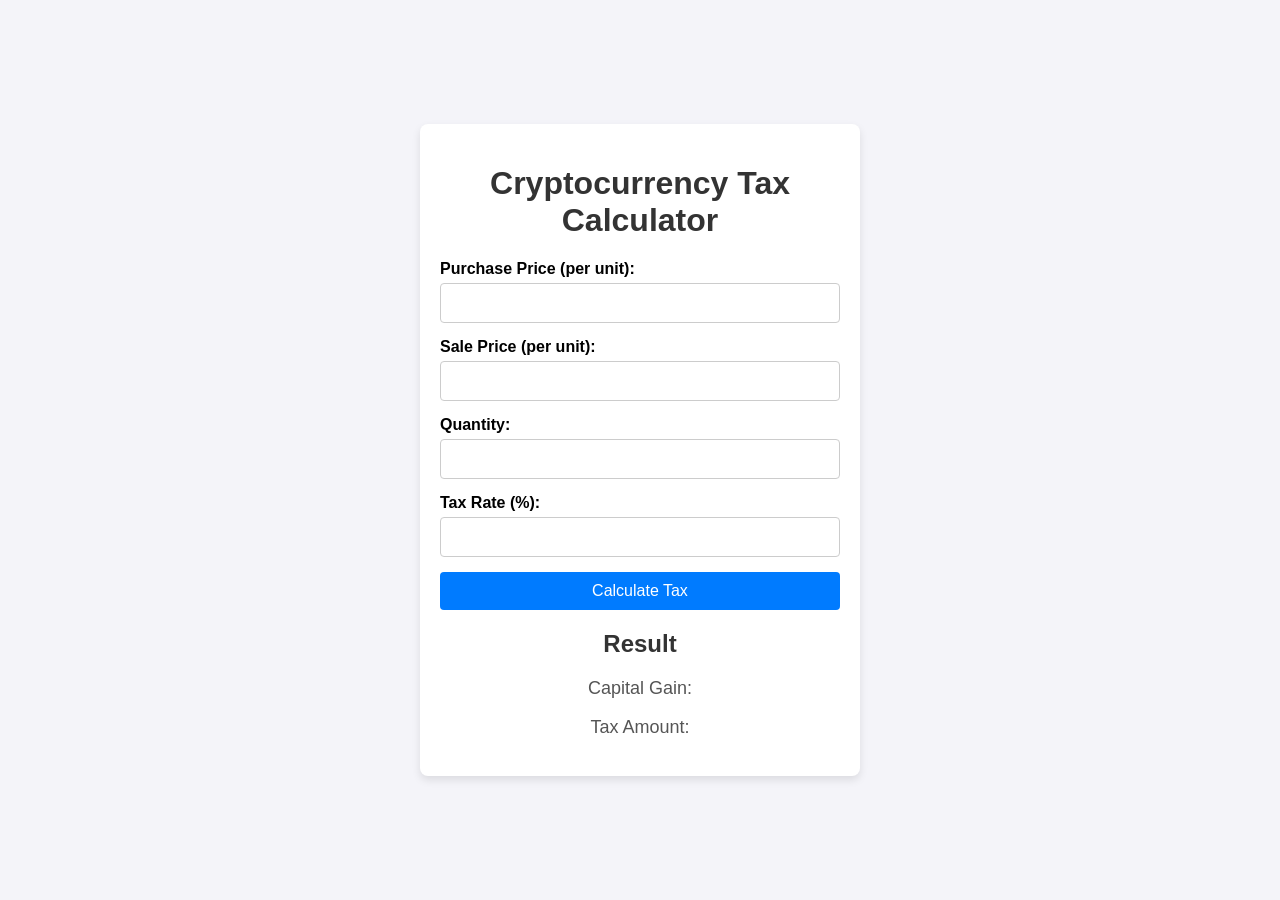
<file: index.html>
<!DOCTYPE html>
<html lang="en">

<head>
  <meta charset="UTF-8">
  <meta name="viewport" content="width=device-width, initial-scale=1.0">
  <meta name="description"
    content="Calculate taxes on your cryptocurrency transactions with our free Cryptocurrency Tax Calculator. Input purchase price, sale price, quantity, and tax rate to compute capital gains and tax amounts instantly.">
  <title>Cryptocurrency Tax Calculator</title>
  <style>
    /* General Styles */
    body {
      font-family: Arial, sans-serif;
      background-color: #f4f4f9;
      margin: 0;
      padding: 0;
      display: flex;
      justify-content: center;
      align-items: center;
      height: 100vh;
    }

    .container {
      background-color: #fff;
      padding: 20px;
      border-radius: 8px;
      box-shadow: 0 4px 8px rgba(0, 0, 0, 0.1);
      width: 100%;
      max-width: 400px;
    }

    h1 {
      text-align: center;
      color: #333;
    }

    form {
      display: flex;
      flex-direction: column;
    }

    label {
      margin-bottom: 5px;
      font-weight: bold;
    }

    input {
      padding: 10px;
      margin-bottom: 15px;
      border: 1px solid #ccc;
      border-radius: 4px;
      font-size: 16px;
    }

    button {
      padding: 10px;
      background-color: #007bff;
      color: #fff;
      border: none;
      border-radius: 4px;
      font-size: 16px;
      cursor: pointer;
    }

    button:hover {
      background-color: #0056b3;
    }

    .result {
      margin-top: 20px;
      text-align: center;
    }

    .result h2 {
      color: #333;
    }

    .result p {
      font-size: 18px;
      color: #555;
    }
  </style>
</head>

<body>
  <div class="container">
    <h1>Cryptocurrency Tax Calculator</h1>
    <form id="taxForm">
      <label for="purchasePrice">Purchase Price (per unit):</label>
      <input type="number" id="purchasePrice" step="0.01" required>

      <label for="salePrice">Sale Price (per unit):</label>
      <input type="number" id="salePrice" step="0.01" required>

      <label for="quantity">Quantity:</label>
      <input type="number" id="quantity" step="0.0001" required>

      <label for="taxRate">Tax Rate (%):</label>
      <input type="number" id="taxRate" step="0.01" required>

      <button type="submit">Calculate Tax</button>
    </form>

    <div id="result" class="result">
      <h2>Result</h2>
      <p>Capital Gain: <span id="capitalGain"></span></p>
      <p>Tax Amount: <span id="taxAmount"></span></p>
    </div>
  </div>

  <script>
    document.getElementById('taxForm').addEventListener('submit', function (e) {
      e.preventDefault();

      // Get input values
      const purchasePrice = parseFloat(document.getElementById('purchasePrice').value);
      const salePrice = parseFloat(document.getElementById('salePrice').value);
      const quantity = parseFloat(document.getElementById('quantity').value);
      const taxRate = parseFloat(document.getElementById('taxRate').value);

      // Validate inputs
      if (isNaN(purchasePrice) || isNaN(salePrice) || isNaN(quantity) || isNaN(taxRate)) {
        alert('Please enter valid numbers.');
        return;
      }

      // Calculate capital gain
      const capitalGain = (salePrice - purchasePrice) * quantity;

      // Calculate tax amount
      const taxAmount = (capitalGain * taxRate) / 100;

      // Display results
      document.getElementById('capitalGain').textContent = capitalGain.toFixed(2);
      document.getElementById('taxAmount').textContent = taxAmount.toFixed(2);
    });

  </script>
</body>

</html>
</file>
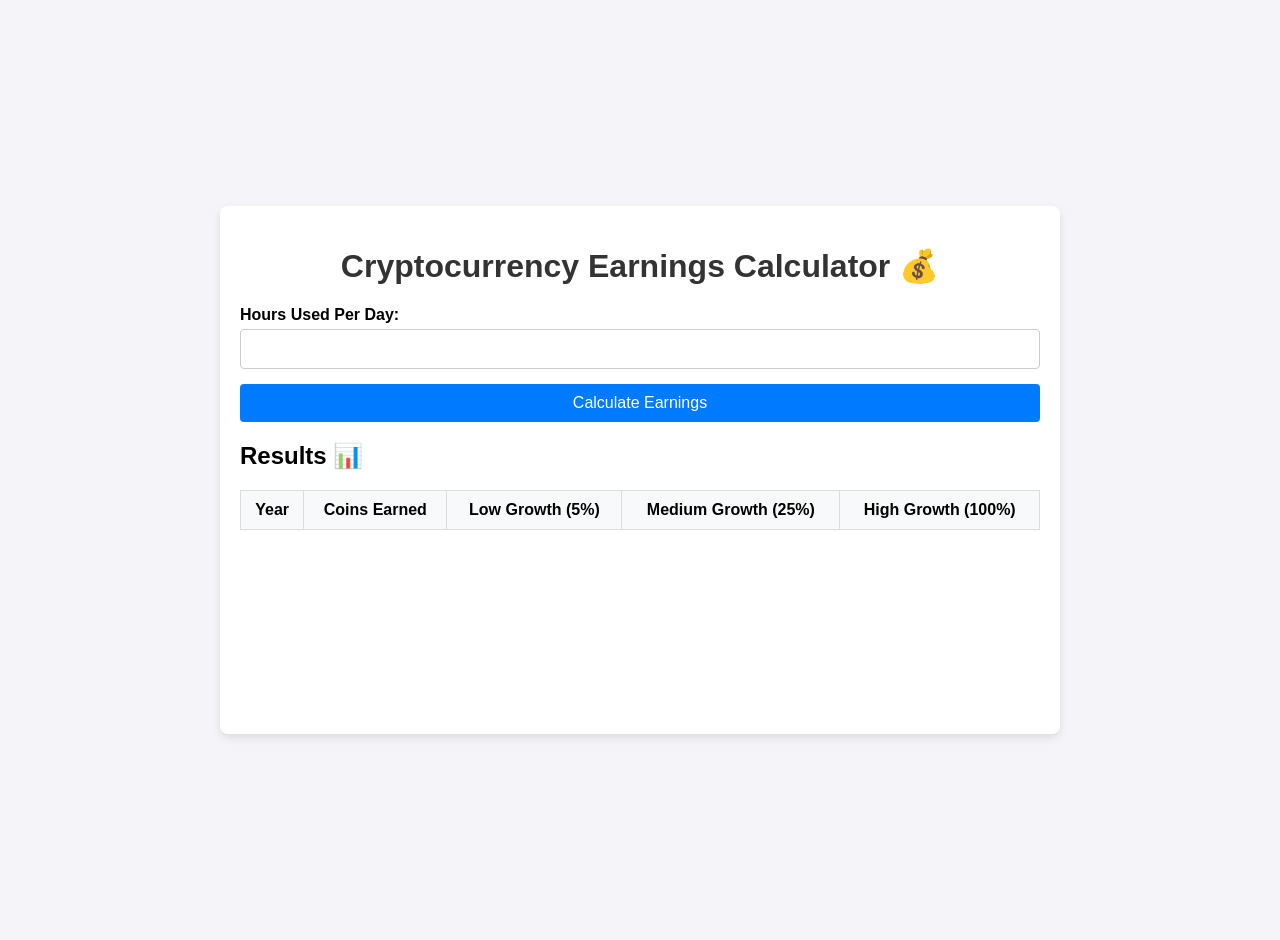
<file: cryptocurrency earnings.html>
<!DOCTYPE html>
<html lang="en">
<head>
  <meta charset="UTF-8">
  <meta name="viewport" content="width=device-width, initial-scale=1.0">
  <meta name="description" content="Calculate your cryptocurrency earnings and future values based on hours used per day. Explore low, medium, and high growth scenarios with dynamic charts and fun emojis.">
  <title>Cryptocurrency Earnings Calculator</title>
  <!-- <link rel="stylesheet" href="styles.css"> -->
  
  <style>
    /* General Styles */
    body {
        font-family: Arial, sans-serif;
        background-color: #f4f4f9;
        margin: 0;
        padding: 20px;
        display: flex;
        justify-content: center;
        align-items: center;
        min-height: 100vh;
    }
    
    .container {
        background-color: #fff;
        padding: 20px;
        border-radius: 8px;
        box-shadow: 0 4px 8px rgba(0, 0, 0, 0.1);
        width: 100%;
        max-width: 800px;
    }
    
    h1 {
        text-align: center;
        color: #333;
    }
    
    form {
        display: flex;
        flex-direction: column;
        margin-bottom: 20px;
    }
    
    label {
        margin-bottom: 5px;
        font-weight: bold;
    }
    
    input {
        padding: 10px;
        margin-bottom: 15px;
        border: 1px solid #ccc;
        border-radius: 4px;
        font-size: 16px;
    }
    
    button {
        padding: 10px;
        background-color: #007bff;
        color: #fff;
        border: none;
        border-radius: 4px;
        font-size: 16px;
        cursor: pointer;
    }
    
    button:hover {
        background-color: #0056b3;
    }
    
    .results {
        margin-top: 20px;
    }
    
    table {
        width: 100%;
        border-collapse: collapse;
        margin-top: 10px;
    }
    
    th, td {
        padding: 10px;
        text-align: center;
        border: 1px solid #ddd;
    }
    
    th {
        background-color: #f8f9fa;
    }
    
    .chart-container {
        margin-top: 30px;
    }
  </style>
</head>
<body>
  <div class="container">
    <h1>Cryptocurrency Earnings Calculator 💰</h1>
    <form id="earningsForm">
      <label for="hoursPerDay">Hours Used Per Day:</label>
      <input type="number" id="hoursPerDay" step="0.1" required>

      <button type="submit">Calculate Earnings</button>
    </form>

    <div id="results" class="results">
      <h2>Results 📊</h2>
      <table id="earningsTable">
        <thead>
          <tr>
            <th>Year</th>
            <th>Coins Earned</th>
            <th>Low Growth (5%)</th>
            <th>Medium Growth (25%)</th>
            <th>High Growth (100%)</th>
          </tr>
        </thead>
        <tbody>
          <!-- Results will be populated here -->
        </tbody>
      </table>
    </div>

    <div class="chart-container">
      <canvas id="earningsChart"></canvas>
    </div>
  </div>

  <!-- <script src="script.js"></script> -->
  <script src="chart.js"></script>
  
  <script>
    document.getElementById('earningsForm').addEventListener('submit', function (e) {
        e.preventDefault();
      
        // Constants
        const COINS_PER_HOUR = 0.13;
        const DAYS_PER_MONTH = 30;
        const CURRENT_PRICE = 100; // Rs per coin
        const LOW_GROWTH = 0.05;
        const MEDIUM_GROWTH = 0.25;
        const HIGH_GROWTH = 1.0;
      
        // Get input
        const hoursPerDay = parseFloat(document.getElementById('hoursPerDay').value);
      
        // Validate input
        if (isNaN(hoursPerDay)) {
          alert('Please enter a valid number for hours used per day.');
          return;
        }
      
        // Calculate monthly coins
        const monthlyCoins = hoursPerDay * COINS_PER_HOUR * DAYS_PER_MONTH;
      
        // Prepare data for table and chart
        const years = Array.from({ length: 20 }, (_, i) => i + 1);
        const tableBody = document.querySelector('#earningsTable tbody');
        tableBody.innerHTML = ''; // Clear previous results
      
        const lowGrowthData = [];
        const mediumGrowthData = [];
        const highGrowthData = [];
      
        years.forEach((year) => {
          const totalCoins = monthlyCoins * 12 * year;
      
          // Calculate future values using compound interest formula: FV = PV * (1 + r)^n
          const lowValue = totalCoins * CURRENT_PRICE * Math.pow(1 + LOW_GROWTH, year);
          const mediumValue = totalCoins * CURRENT_PRICE * Math.pow(1 + MEDIUM_GROWTH, year);
          const highValue = totalCoins * CURRENT_PRICE * Math.pow(1 + HIGH_GROWTH, year);
      
          // Add data to arrays for chart
          lowGrowthData.push(lowValue);
          mediumGrowthData.push(mediumValue);
          highGrowthData.push(highValue);
      
          // Add row to table
          const row = `
            <tr>
              <td>${year}</td>
              <td>${totalCoins.toFixed(2)}</td>
              <td>₹${lowValue.toLocaleString('en-IN', { maximumFractionDigits: 2 })}</td>
              <td>₹${mediumValue.toLocaleString('en-IN', { maximumFractionDigits: 2 })}</td>
              <td>₹${highValue.toLocaleString('en-IN', { maximumFractionDigits: 2 })}</td>
            </tr>
          `;
          tableBody.innerHTML += row;
        });
      
        // Render chart
        renderChart(years, lowGrowthData, mediumGrowthData, highGrowthData);
      });
      
      function renderChart(years, lowData, mediumData, highData) {
        const ctx = document.getElementById('earningsChart').getContext('2d');
        if (window.earningsChart  instanceof Chart) {
           window.earningsChart.destroy(); // Destroy previous chart instance
        }
        window.earningsChart = new Chart(ctx, {
          type: 'line',
          data: {
            labels: years,
            datasets: [
              {
                label: 'Low Growth (5%)',
                data: lowData,
                borderColor: '#ff6384',
                fill: false,
              },
              {
                label: 'Medium Growth (25%)',
                data: mediumData,
                borderColor: '#36a2eb',
                fill: false,
              },
              {
                label: 'High Growth (100%)',
                data: highData,
                borderColor: '#4bc0c0',
                fill: false,
              },
            ],
          },
          options: {
            scales: {
              y: {
                beginAtZero: true,
                title: {
                  display: true,
                  text: 'Future Value (₹)',
                },
              },
              x: {
                title: {
                  display: true,
                  text: 'Years',
                },
              },
            },
          },
        });
      }
</script>
</body>
</html>
</file>
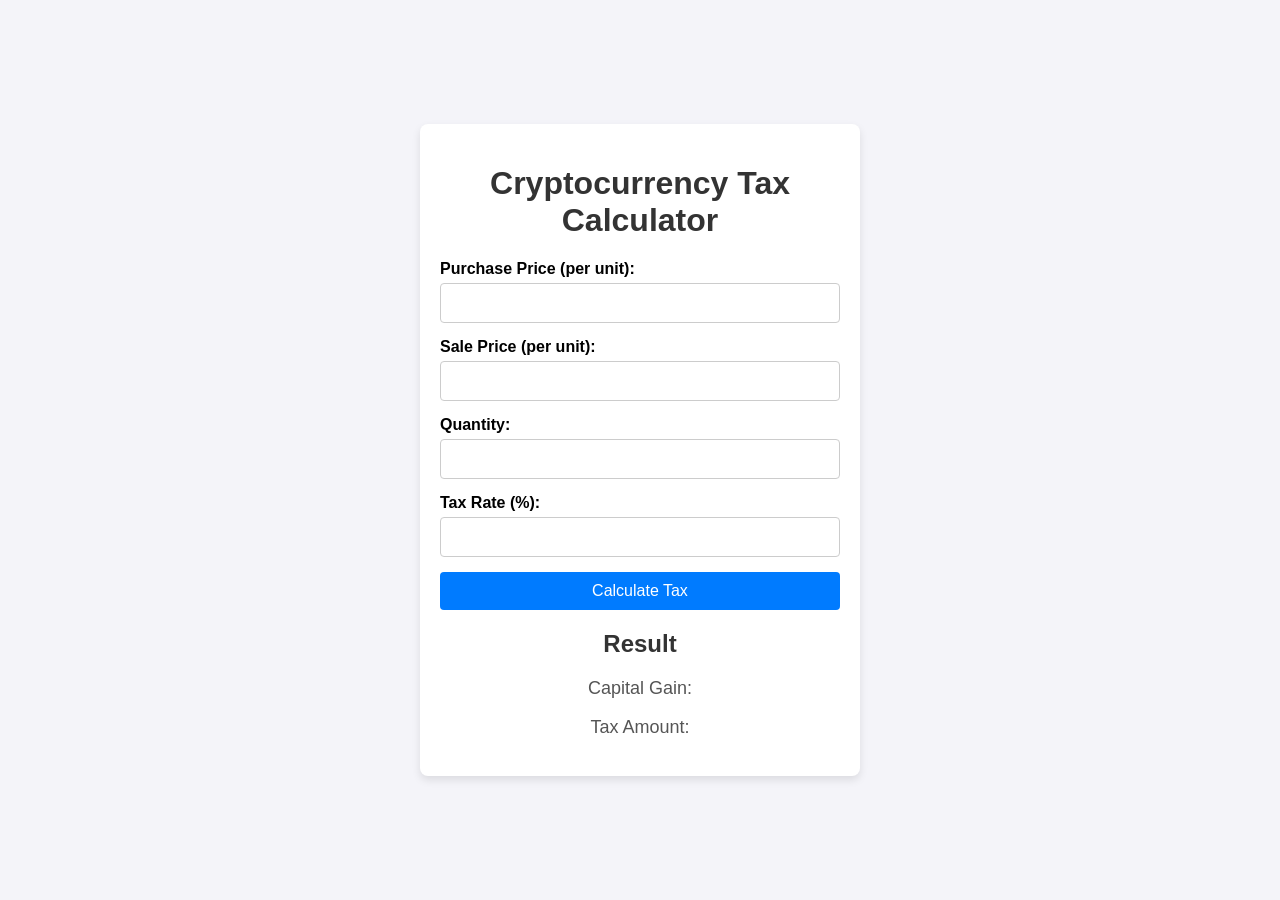
<file: index(3).html>
<!DOCTYPE html>
<html lang="en">

<head>
  <meta charset="UTF-8">
  <meta name="viewport" content="width=device-width, initial-scale=1.0">
  <meta name="description"
    content="Calculate taxes on your cryptocurrency transactions with our free Cryptocurrency Tax Calculator. Input purchase price, sale price, quantity, and tax rate to compute capital gains and tax amounts instantly.">
  <title>Cryptocurrency Tax Calculator</title>
  <style>
    /* General Styles */
    body {
      font-family: Arial, sans-serif;
      background-color: #f4f4f9;
      margin: 0;
      padding: 0;
      display: flex;
      justify-content: center;
      align-items: center;
      height: 100vh;
    }

    .container {
      background-color: #fff;
      padding: 20px;
      border-radius: 8px;
      box-shadow: 0 4px 8px rgba(0, 0, 0, 0.1);
      width: 100%;
      max-width: 400px;
    }

    h1 {
      text-align: center;
      color: #333;
    }

    form {
      display: flex;
      flex-direction: column;
    }

    label {
      margin-bottom: 5px;
      font-weight: bold;
    }

    input {
      padding: 10px;
      margin-bottom: 15px;
      border: 1px solid #ccc;
      border-radius: 4px;
      font-size: 16px;
    }

    button {
      padding: 10px;
      background-color: #007bff;
      color: #fff;
      border: none;
      border-radius: 4px;
      font-size: 16px;
      cursor: pointer;
    }

    button:hover {
      background-color: #0056b3;
    }

    .result {
      margin-top: 20px;
      text-align: center;
    }

    .result h2 {
      color: #333;
    }

    .result p {
      font-size: 18px;
      color: #555;
    }
  </style>
</head>

<body>
  <div class="container">
    <h1>Cryptocurrency Tax Calculator</h1>
    <form id="taxForm">
      <label for="purchasePrice">Purchase Price (per unit):</label>
      <input type="number" id="purchasePrice" step="0.01" required>

      <label for="salePrice">Sale Price (per unit):</label>
      <input type="number" id="salePrice" step="0.01" required>

      <label for="quantity">Quantity:</label>
      <input type="number" id="quantity" step="0.0001" required>

      <label for="taxRate">Tax Rate (%):</label>
      <input type="number" id="taxRate" step="0.01" required>

      <button type="submit">Calculate Tax</button>
    </form>

    <div id="result" class="result">
      <h2>Result</h2>
      <p>Capital Gain: <span id="capitalGain"></span></p>
      <p>Tax Amount: <span id="taxAmount"></span></p>
    </div>
  </div>

  <script>
    document.getElementById('taxForm').addEventListener('submit', function (e) {
      e.preventDefault();

      // Get input values
      const purchasePrice = parseFloat(document.getElementById('purchasePrice').value);
      const salePrice = parseFloat(document.getElementById('salePrice').value);
      const quantity = parseFloat(document.getElementById('quantity').value);
      const taxRate = parseFloat(document.getElementById('taxRate').value);

      // Validate inputs
      if (isNaN(purchasePrice) || isNaN(salePrice) || isNaN(quantity) || isNaN(taxRate)) {
        alert('Please enter valid numbers.');
        return;
      }

      // Calculate capital gain
      const capitalGain = (salePrice - purchasePrice) * quantity;

      // Calculate tax amount
      const taxAmount = (capitalGain * taxRate) / 100;

      // Display results
      document.getElementById('capitalGain').textContent = capitalGain.toFixed(2);
      document.getElementById('taxAmount').textContent = taxAmount.toFixed(2);
    });

  </script>
</body>

</html>
</file>
<file: styles.css>
/* General Styles */
body {
  font-family: Arial, sans-serif;
  background-color: #f4f4f9;
  margin: 0;
  padding: 0;
  display: flex;
  justify-content: center;
  align-items: center;
  height: 100vh;
}

.container {
  background-color: #fff;
  padding: 20px;
  border-radius: 8px;
  box-shadow: 0 4px 8px rgba(0, 0, 0, 0.1);
  width: 100%;
  max-width: 400px;
}

h1 {
  text-align: center;
  color: #333;
}

form {
  display: flex;
  flex-direction: column;
}

label {
  margin-bottom: 5px;
  font-weight: bold;
}

input {
  padding: 10px;
  margin-bottom: 15px;
  border: 1px solid #ccc;
  border-radius: 4px;
  font-size: 16px;
}

button {
  padding: 10px;
  background-color: #007bff;
  color: #fff;
  border: none;
  border-radius: 4px;
  font-size: 16px;
  cursor: pointer;
}

button:hover {
  background-color: #0056b3;
}

.result {
  margin-top: 20px;
  text-align: center;
}

.result h2 {
  color: #333;
}

.result p {
  font-size: 18px;
  color: #555;
}
</file>
